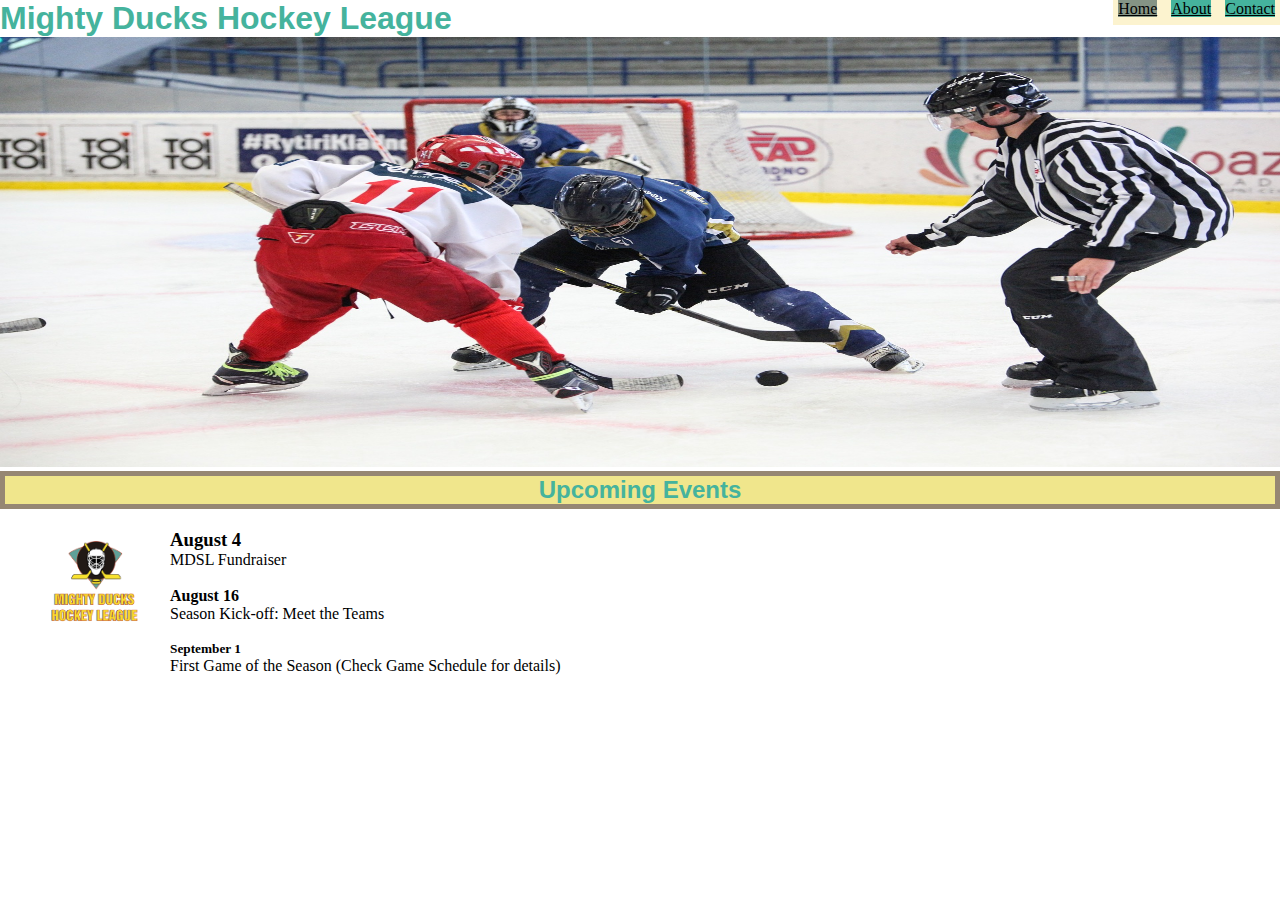
<file: Raiz/index.html>
<!DOCTYPE html>
<html lang="en">
<head>
    <meta charset="UTF-8">
    <meta name="viewport" content="width=device-width, initial-scale=1.0">
    <title>Home</title>
    <link rel="shortcut icon" href="./img/logoMightyducks-01.png" type="image/x-icon">
    <link rel="stylesheet" href="./estilos/mdhl.css">
    <style>
      
    </style>
</head>
<body>
    <nav>
        <a href="#">Home</a>
        <a href="./about.html">About</a>
        <a href="./contacto.html">Contact</a>
    </nav>

    <header>
        <h1>Mighty Ducks Hockey League</h1>

        <div>
          <img src="./img/img1.jpg" alt="Mighty Ducks Hockey League Image">
        </div>
        <section>
            <h2>Upcoming Events</h2>
            <div class="div-event">
                <div id="imDiv">
                    <img src="./img/logoMightyducks-01.png" alt="">
                </div>
                <div>
                    <h3>August 4</h3>
                    <p>MDSL Fundraiser</p>
                    <br>
                    <h4>August 16</h4>
                    <p>Season Kick-off: Meet the Teams</p>
                    <br>
                    <h5>September 1</h5>
                    <p>First Game of the Season (Check Game Schedule for details)</p>
                </div>
            </div>
        </section>
    </header>

    <main>
       
    </main>

    <footer>
        
    </footer>
</body>
</html>
</file>
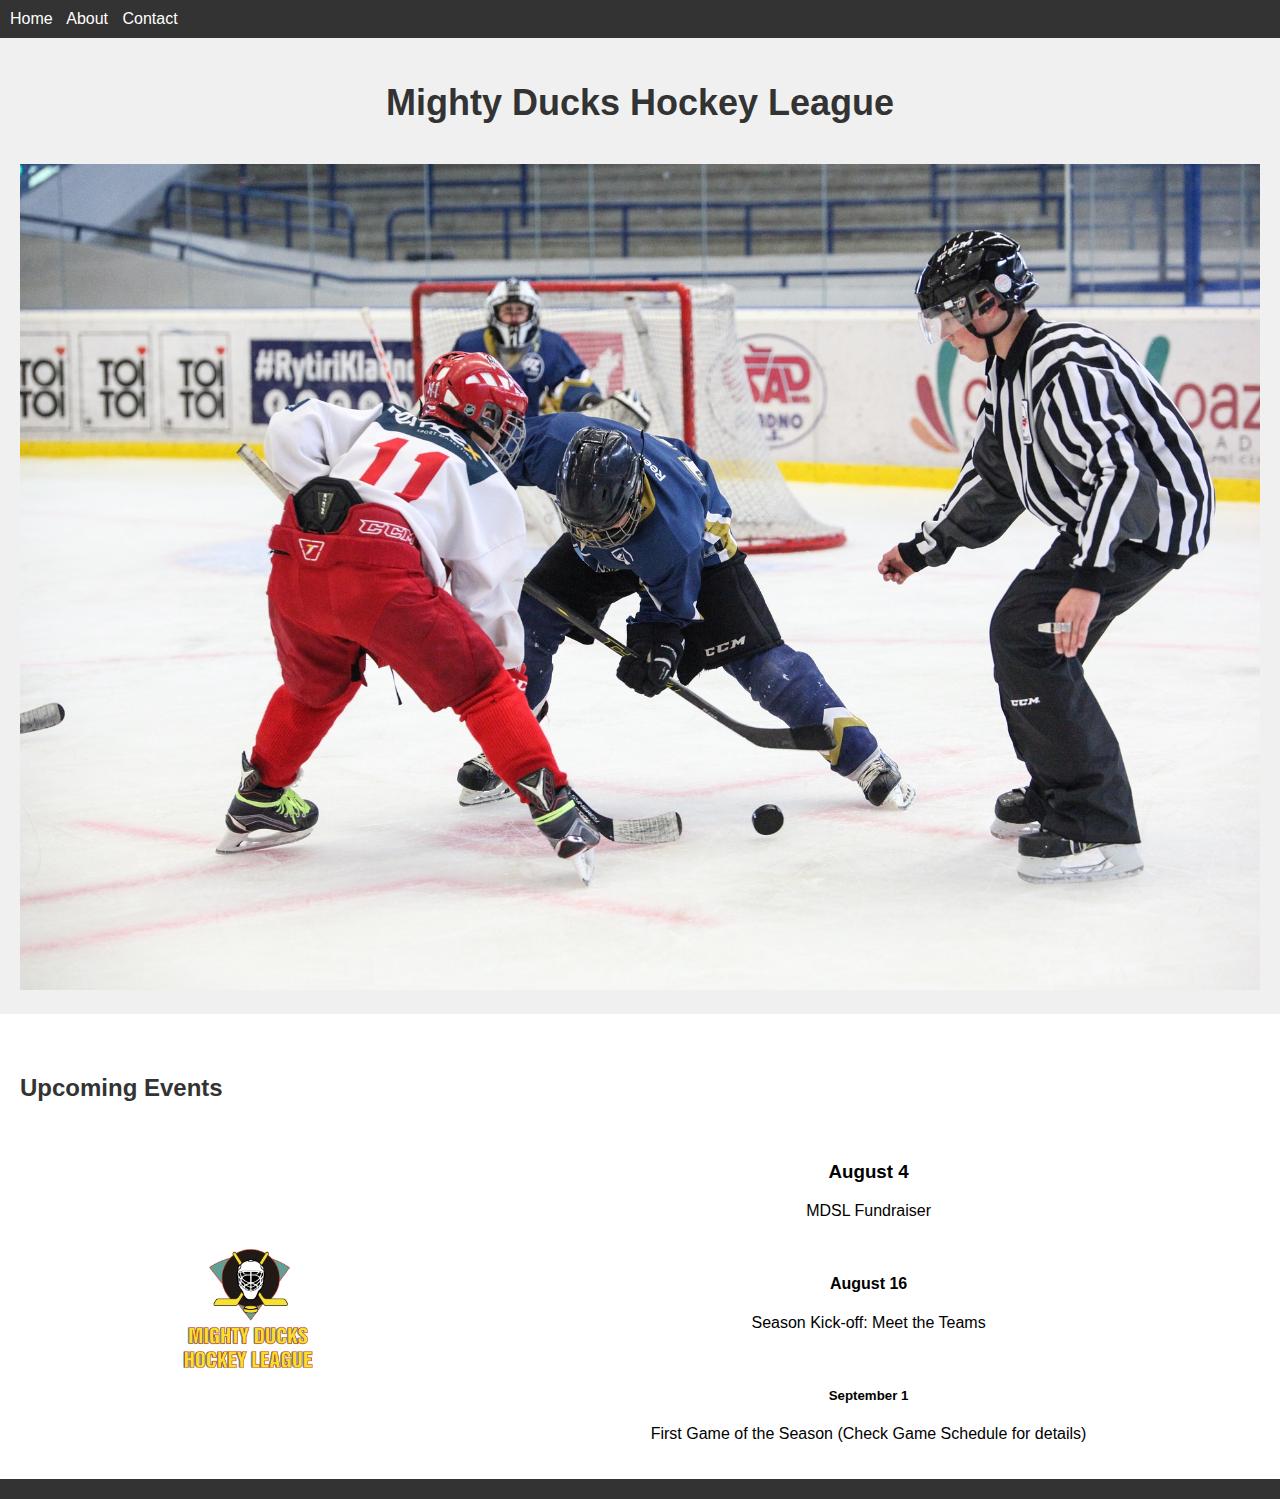
<file: trabajo_personal/index.html>
<!DOCTYPE html>
<html lang="en">
<head>
    <meta charset="UTF-8">
    <meta name="viewport" content="width=device-width, initial-scale=1.0">
    <title>Home</title>
    <link rel="shortcut icon" href="./img/LogoMightyducks-01.png" type="image/x-icon">
    <link rel="stylesheet" href="./estilos/mdhl_2.css">
</head>
<body>
    <nav>
        <a href="#">Home</a>
        <a href="./about.html">About</a>
        <a href="./contacto.html">Contact</a>
    </nav>

    <header>
        <h1>Mighty Ducks Hockey League</h1>
        <div>
            <img src="./img/design1_image1.jpg" alt="Design 1 Image 1">
        </div>
        
    </header>

    <main>
        <section>
            <h2>Upcoming Events</h2>
            <div class="div-event">
                <div id="imDiv">
                    <img src="./img/LogoMightyducks-01.png" alt="Mighty Ducks Logo">
                </div>
                <div>
                    <h3>August 4</h3>
                    <p>MDSL Fundraiser</p>
                    <br>
                    <h4>August 16</h4>
                    <p>Season Kick-off: Meet the Teams</p>
                    <br>
                    <h5>September 1</h5>
                    <p>First Game of the Season (Check Game Schedule for details)</p>
                </div>
            </div>
        </section>
    </main>

    <footer>
    </footer>
</body>
</html>
</file>
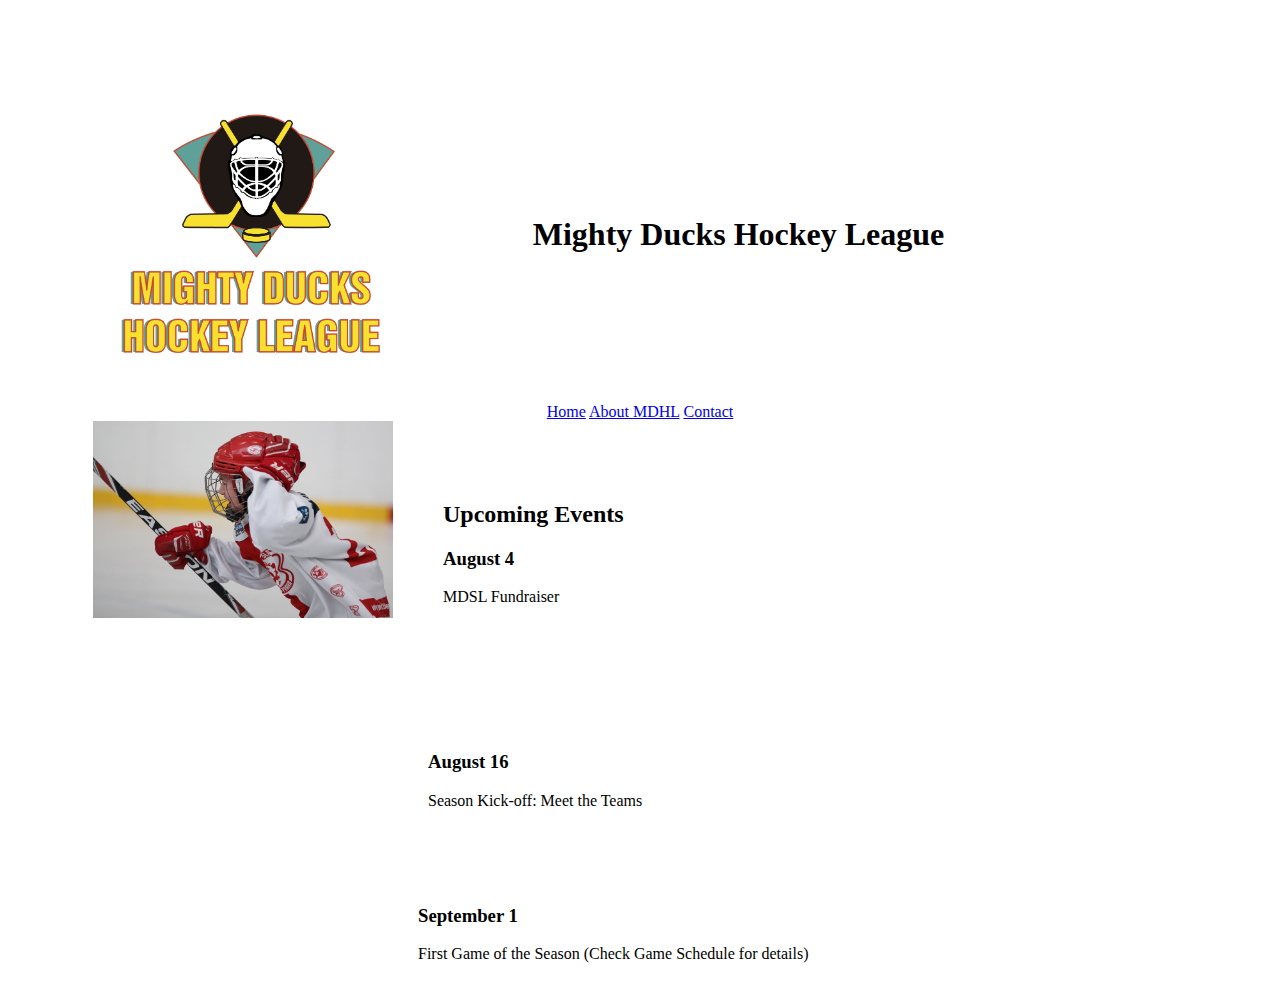
<file: mind_hub/index/index.html>
<!DOCTYPE html>
<html lang="en">
<head>
    <meta charset="UTF-8">
    <meta name="viewport" content="width=device-width, initial-scale=1.0">
    <link rel="shortcut icon" href="../img/LogoMightyducks-01.png" type="image/x-icon">
    <title>Ducks Hockey</title>
    <style>
        .contenedor {
            display: flex;
        }

        .div1 {
            width: 34%;
            margin-left: 85px;
        }

        .div2 {
            margin-top: 14%;
            padding: 10px;
        }

        .contenedor2 {
            display: flex;
            margin-left: 85px;
        }

        .div4 {
            padding: 50px;
            margin-top: 10px;
        }

        .contenedor3 {
            margin-left: 370px;
        }

        .contenedor4 {
            margin-left: 400px;
            padding: 10px;
        }
    </style>
</head>
<body>
    <header>
        <div class="contenedor">
            <div class="div1">
                <div class="div2">
                    <img src="../img/LogoMightyducks-01.png" width="300" alt="">
                </div>
            </div>
            <div class="div2">
                <h1>Mighty Ducks Hockey League</h1>
            </div>
        </div>
    </header>

    <footer>
        <nav style="text-align: center;">
            <a href="#">Home</a>
            <a href="../index/About.html">About MDHL</a>
            <a href="../index/contacto.html">Contact</a>
        </nav>
    </footer>

    <main>
        <div class="contenedor2">
            <div class="div3">
                <img src="../img/hockey1.jpg" width="300" alt="">
            </div>
    
            <div class="div4">
                <h2>Upcoming Events</h2>
                <h3>August 4</h3>
                <p>MDSL Fundraiser</p>
            </div>
        </div>
    
        <div class="contenedor3">
            <div class="div4">
                <h3>August 16</h3>
                <p>Season Kick-off: Meet the Teams</p>
            </div>
        </div>
    
        <div class="contenedor4">
            <div class="div5">
                <h3>September 1</h3>
                <p>First Game of the Season (Check Game Schedule for details)</p>
            </div>
        </div>
    </main>

</body>
</html>
</file>
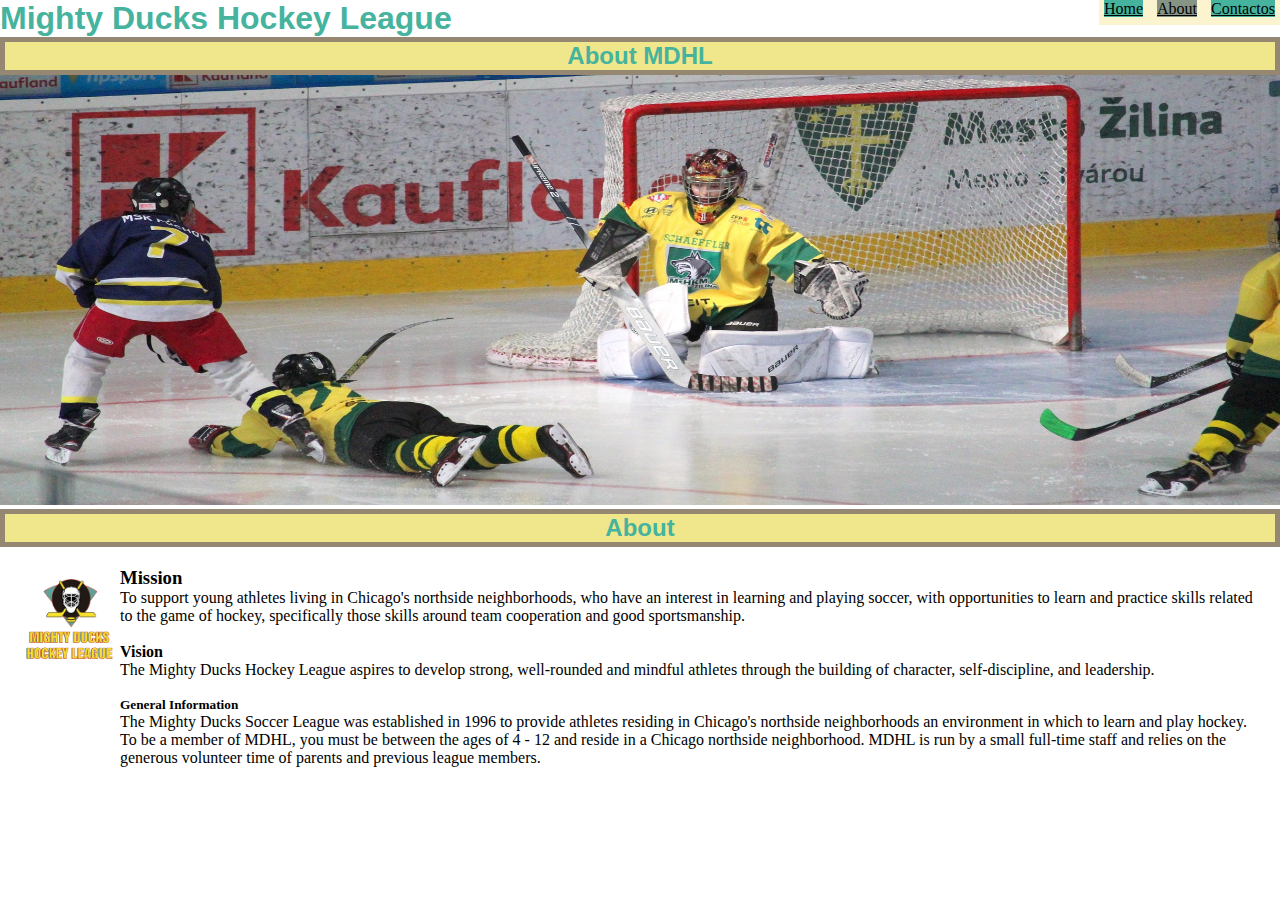
<file: Raiz/about.html>
<!DOCTYPE html>
<html lang="en">
<head>
    <meta charset="UTF-8">
    <meta name="viewport" content="width=device-width, initial-scale=1.0">
    <title>About MDHL</title>
    <link rel="stylesheet" href="./estilos/mdhl.css">
    <link rel="shortcut icon" href="./img/logoMightyducks-01.png" type="image/x-icon">
</head>
<body>
    <nav>
        <a href="./index.html">Home</a>
        <a href="#">About</a>
        <a href="./contacto.html">Contactos</a>
    </nav>

    <header>
        <h1>Mighty Ducks Hockey League</h1>
    </header>

    <section>
        <h2>About MDHL</h2> 
        <div>
            <img src="./img/img2.jpg" alt="imagendos">
        </div>
    </section>

    <h2>About</h2>

    <main>
        <section>
            <div class="div-event">
                <div id="imDiv">
                    <img src="./img/logoMightyducks-01.png" alt="">
                </div>
                <div>
                    <h3>Mission</h3>
                    <p>To support young athletes living in Chicago's northside neighborhoods, who have an interest in learning and playing soccer, with opportunities to learn and practice skills related to the game of hockey, specifically those skills around team cooperation and good sportsmanship.</p>
                    <br>
                    <h4>Vision</h4>
                    <p>The Mighty Ducks Hockey League aspires to develop strong, well-rounded and mindful athletes through the building of character, self-discipline, and leadership.</p>
                    <br>
                    <h5>General Information</h5>
                    <p>The Mighty Ducks Soccer League was established in 1996 to provide athletes residing in Chicago's northside neighborhoods an environment in which to learn and play hockey. To be a member of MDHL, you must be between the ages of 4 - 12 and reside in a Chicago northside neighborhood. MDHL is run by a small full-time staff and relies on the generous volunteer time of parents and previous league members.</p>
                </div>
            </div>
        </section>
    </main>

    <footer>
    </footer>
</body>
</html>
</file>
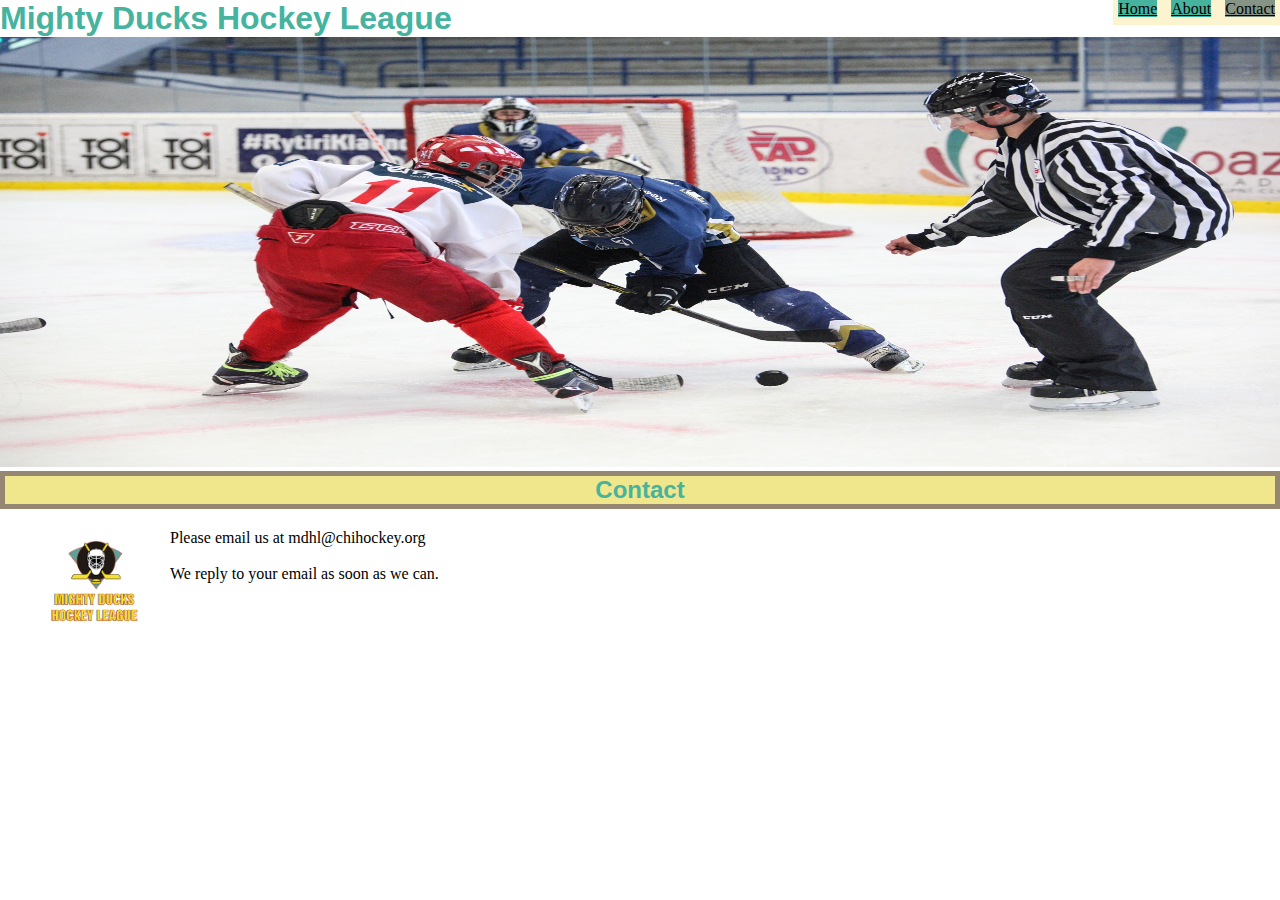
<file: Raiz/contacto.html>
<!DOCTYPE html>
<html lang="en">
<head>
    <meta charset="UTF-8">
    <meta name="viewport" content="width=device-width, initial-scale=1.0">
    <title>Contact</title>
    <link rel="shortcut icon" href="./img/logoMightyducks-01.png" type="image/x-icon">
    <link rel="stylesheet" href="./estilos/mdhl.css">
    <style>
      
    </style>
</head>
<body>
    <nav>
        <a href="./index.html">Home</a>
        <a href="./about.html">About</a>
        <a href="#">Contact</a>
    </nav>

    <header>
        <h1>Mighty Ducks Hockey League</h1>
        <div>
            <img src="./img/img1.jpg" alt="">
        </div>
    </header>

    <section>
        <h2>Contact</h2>
        <div class="div-event">
            <div id="imDiv">
                <img src="./img/logoMightyducks-01.png" alt="">
            </div>
            <div>
                <p>Please email us at mdhl@chihockey.org</p>
                <br>
                <p>We reply to your email as soon as we can.</p>
                <br>
            </div>
        </div>
    </section>

    <footer>
        
    </footer>
</body>
</html>
</file>
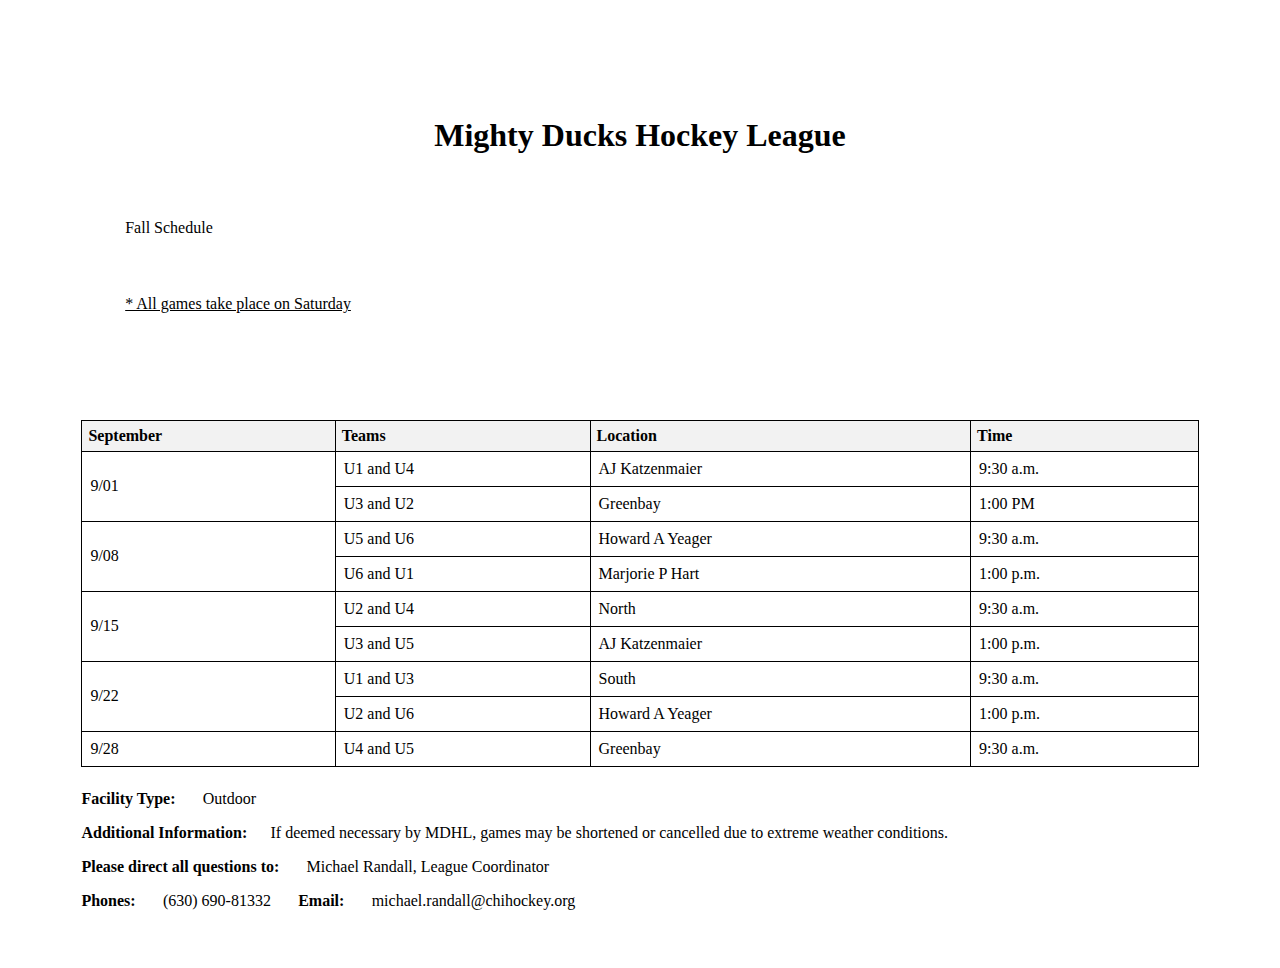
<file: sprint3/game_info.html>
<!DOCTYPE html>
<html lang="en">
  <head>
    <meta charset="UTF-8">
    <meta name="viewport" content="width=device-width, initial-scale=1.0">
    <title>Information Game</title>
    <link rel="stylesheet" href="styles.css">
    <link rel="shortcut icon" href="../Raiz/img/LogoMightyDucks-01.png" type="image/x-icon">
  </head>
  <body>
    <header>
      <nav>
        <h1>Mighty Ducks Hockey League</h1>
        <p>Fall Schedule</p>
        <p class="p2">* All games take place on Saturday</p>
      </nav>
    </header>

    <main>
        <table class="custom-table">
            <tr>
              <th>September</th>
              <th>Teams</th>
              <th>Location</th>
              <th>Time</th>
            </tr>
            <tr>
              <td rowspan="2">9/01</td>
              <td>U1 and U4</td>
              <td>AJ Katzenmaier</td>
              <td>9:30 a.m.</td>
            </tr>
            <tr>
              <td>U3 and U2</td>
              <td>Greenbay</td>
              <td>1:00 PM</td>
            </tr>
            <tr>
              <td rowspan="2">9/08</td>
              <td>U5 and U6</td>
              <td>Howard A Yeager</td>
              <td>9:30 a.m.</td>
            </tr>
            <tr>
              <td>U6 and U1</td>
              <td>Marjorie P Hart</td>
              <td>1:00 p.m.</td>
            </tr>
            <tr>
              <td rowspan="2">9/15</td>
              <td>U2 and U4</td>
              <td>North</td>
              <td>9:30 a.m.</td>
            </tr>
            <tr>
              <td>U3 and U5</td>
              <td>AJ Katzenmaier</td>
              <td>1:00 p.m.</td>
            </tr>
            <tr>
              <td rowspan="2">9/22</td>
              <td>U1 and U3</td>
              <td>South</td>
              <td>9:30 a.m.</td>
            </tr>
            <tr>
              <td>U2 and U6</td>
              <td>Howard A Yeager</td>
              <td>1:00 p.m.</td>
            </tr>
            
            <tr>
              <td>9/28</td>
              <td>U4 and U5</td>
              <td>Greenbay</td>
              <td>9:30 a.m.</td>
            </tr>
          </table>
    </main>

    <footer>
        <p>
            <strong>Facility Type:</strong> Outdoor
        </p>

        <p>
            <strong>Additional Information:</strong>If deemed necessary by MDHL, games may be shortened or cancelled due to extreme weather conditions.
        </p>

        <p>
            <strong>Please direct all questions to:</strong> Michael Randall, League Coordinator
        </p>

        <div class="data-contact">
            <strong>Phones:</strong> (630) 690-81332
            <strong>Email:</strong> michael.randall@chihockey.org
        </div>
    </footer>
  </body>
</html>
</file>
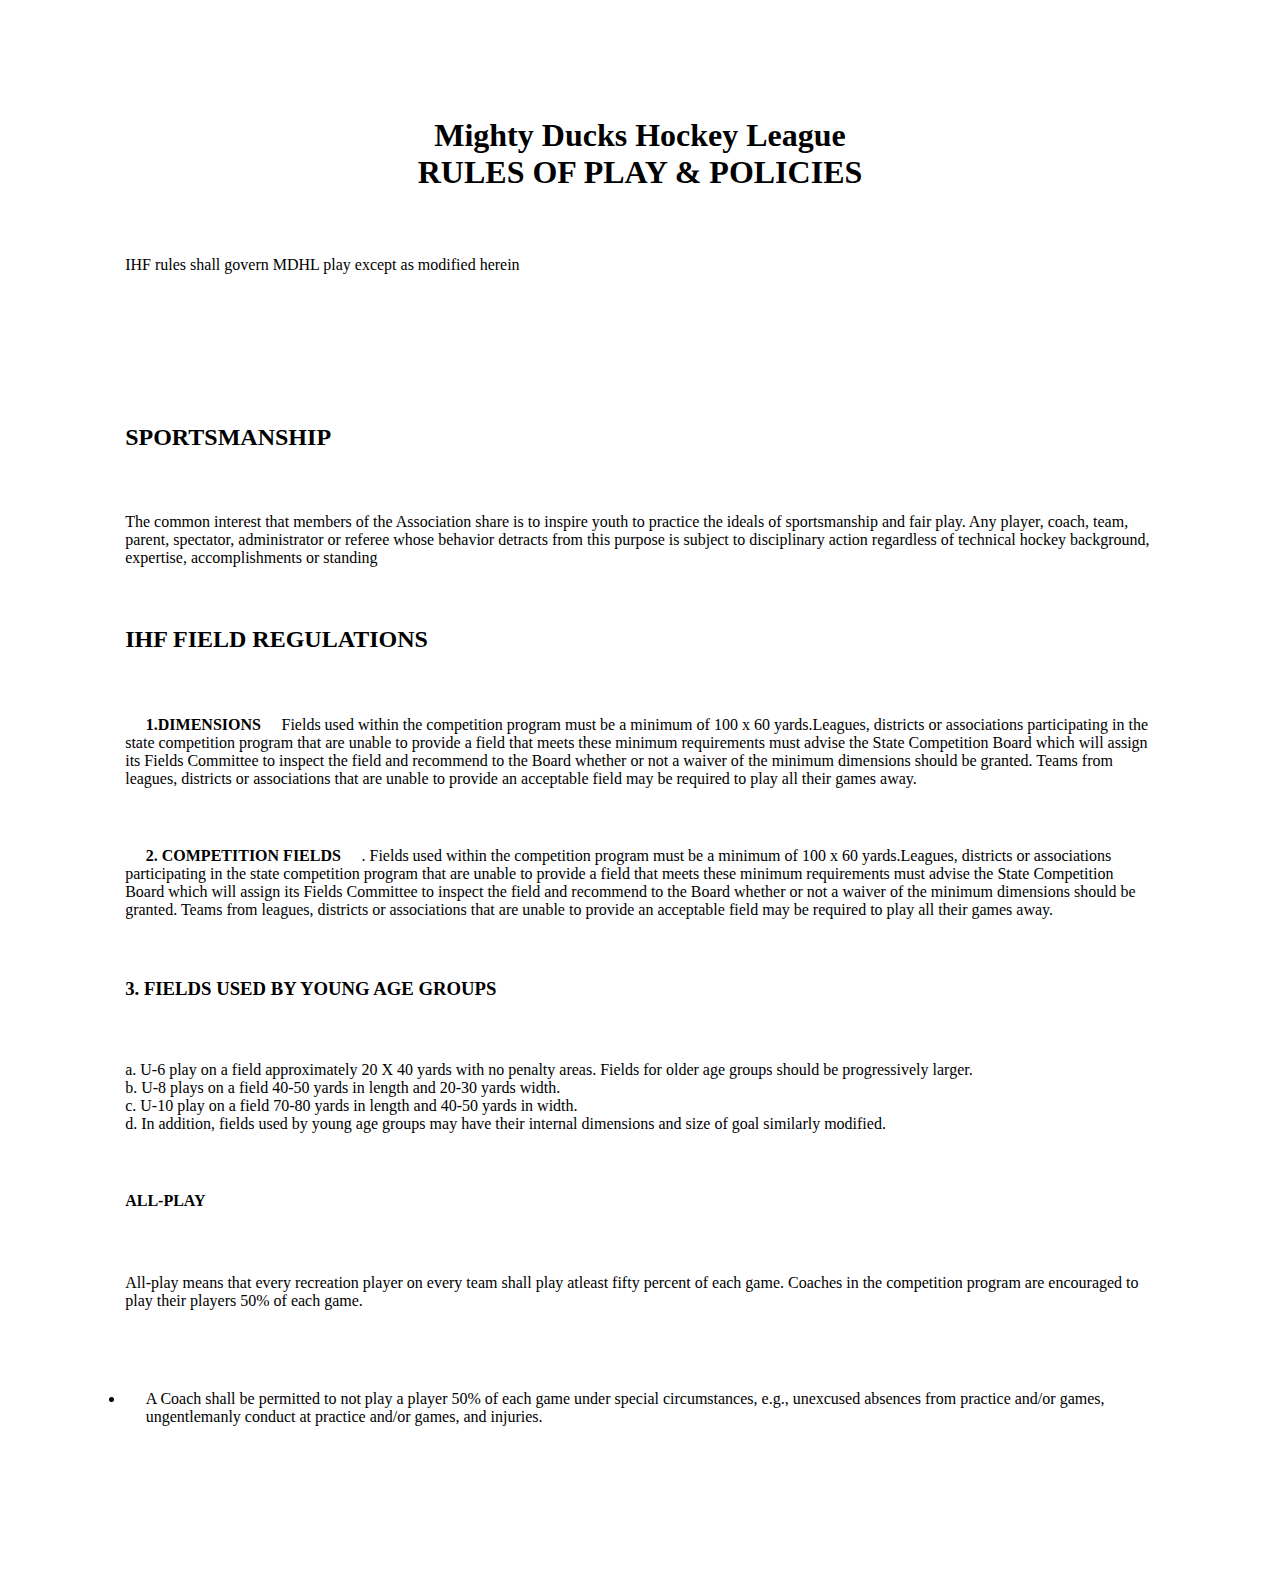
<file: sprint3/relgas.html>
<!DOCTYPE html>
<html lang="en">
<head>
<meta charset="UTF-8">
<meta name="viewport" content="width=device-width, initial-scale=1.0">
<title>Reglas</title>
<link rel="stylesheet" href="styles.css">
<link rel="shortcut icon" href="../Raiz/img/Logo%20Mighty%20ducks-01.png" type="image/x-icon">
</head>
<body>
<header>
  <section class="main-title">
    <h1>
      Mighty Ducks Hockey League <br>
      RULES OF PLAY & POLICIES
    </h1>
    <p>IHF rules shall govern MDHL play except as modified herein</p>
  </section>
</header>
<main>
  <nav>
    <h2>SPORTSMANSHIP</h2>
    <p>
      The common interest that members of the Association share is to
      inspire 
      youth to practice the ideals of sportsmanship and fair play. Any
      player, coach, 
      team, parent, spectator, administrator or referee whose behavior
      detracts from 
      this purpose is subject to disciplinary action regardless of technical
      hockey 
      background, expertise, accomplishments or standing
    </p>

    <h2>IHF FIELD REGULATIONS</h2>

    <p>
      <strong>1.DIMENSIONS</strong>Fields used within the competition
      program must be a minimum of 100 x 60 yards.Leagues, districts or
      associations participating in the state competition program that are
      unable to provide a field that meets these minimum requirements must
      advise the State Competition Board which will assign its Fields
      Committee to inspect the field and recommend to the Board whether or
      not a waiver of the minimum dimensions should be granted. Teams from
      leagues, districts or associations that are unable to provide an
      acceptable field may be required to play all their games away.
    </p>

    <p>
      <strong>2. COMPETITION FIELDS</strong>. Fields used within the
      competition program must be a minimum of 100 x 60 yards.Leagues,
      districts or associations participating in the state competition
      program that are unable to provide a field that meets these minimum
      requirements must advise the State Competition Board which will assign
      its Fields Committee to inspect the field and recommend to the Board
      whether or not a waiver of the minimum dimensions should be granted.
      Teams from leagues, districts or associations that are unable to
      provide an acceptable field may be required to play all their games
      away.
    </p>

    <h3>3. FIELDS USED BY YOUNG AGE GROUPS</h3>
    <p>
      a. U-6 play on a field approximately 20 X 40 yards with no penalty
      areas. Fields for older age groups should be progressively larger.
      <br>
      b. U-8 plays on a field 40-50 yards in length and 20-30 yards width.
      <br>
      c. U-10 play on a field 70-80 yards in length and 40-50 yards in
      width. <br>
      d. In addition, fields used by young age groups may have their
      internal dimensions and size of goal similarly modified.
    </p>

    <h4>ALL-PLAY</h4>
    <p>All-play means that every recreation player on every team shall play atleast
        fifty percent of each game. Coaches in the competition program are encouraged
        to play their players 50% of each game.</p>

        <ul>
            <li>A Coach shall be permitted to not play a player 50% of each game
                under special circumstances, e.g., unexcused absences from practice
                and/or games, ungentlemanly conduct at practice and/or games, and
                injuries.</li>
        </ul>
  </nav>
</main>
<footer></footer>
</body>
</html>
</file>
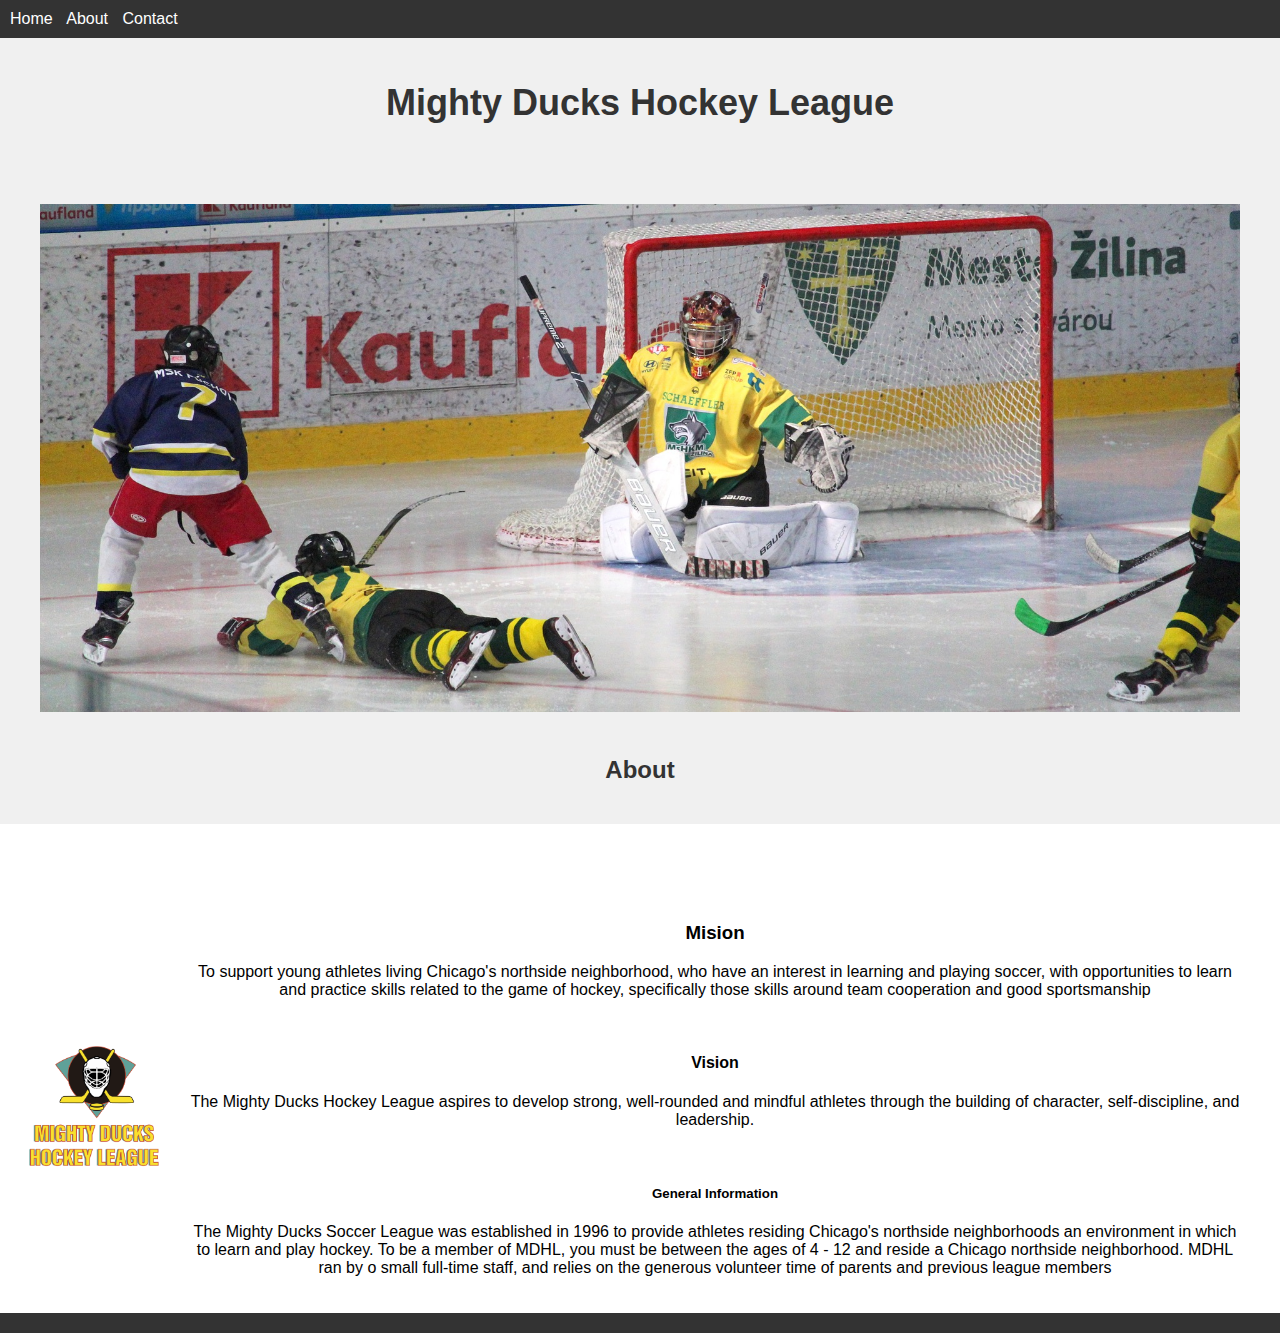
<file: trabajo_personal/about.html>
<!DOCTYPE html>
<html lang="en">
<head>
    <meta charset="UTF-8">
    <meta name="viewport" content="width=device-width, initial-scale=1.0">
    <title>About MDHL</title>
    <link rel="shortcut icon" href="./img/LogoMightyducks-01.png" type="image/x-icon">
    <link rel="stylesheet" href="./estilos/mdhl_2.css">
</head>
<body>

<nav>
    <a href="./index.html">Home</a>
    <a href="#">About</a>
    <a href="./contacto.html">Contact</a>
</nav>

<header>
    <h1>Mighty Ducks Hockey League</h1>

    <section>
        <div>
            <img src="./img/design1_image2.jpg" alt="imagendos">
        </div>
    </section>

    <h2>About</h2>
</header>

<main>
    <section>
        <div class="div-event">
            <div id="imDiv">
                <img src="./img/LogoMightyducks-01.png" alt="">
            </div>
            <div>
                <h3>Mision</h3>
                <p>To support young athletes living Chicago's northside neighborhood, who have an interest in learning and playing soccer, with opportunities to learn and practice skills related to the game of hockey, specifically those skills around team cooperation and good sportsmanship</p>
                <br>
                <h4>Vision</h4>
                <p>The Mighty Ducks Hockey League aspires to develop strong, well-rounded and mindful athletes through the building of character, self-discipline, and leadership.</p>
                <br>
                <h5>General Information</h5>
                <p>The Mighty Ducks Soccer League was established in 1996 to provide athletes residing Chicago's northside neighborhoods an environment in which to learn and play hockey. To be a member of MDHL, you must be between the ages of 4 - 12 and reside a Chicago northside neighborhood. MDHL ran by o small full-time staff, and relies on the generous volunteer time of parents and previous league members</p>
            </div>
        </div>
    </section>
</main>

<footer>
</footer>

</body>
</html>
</file>
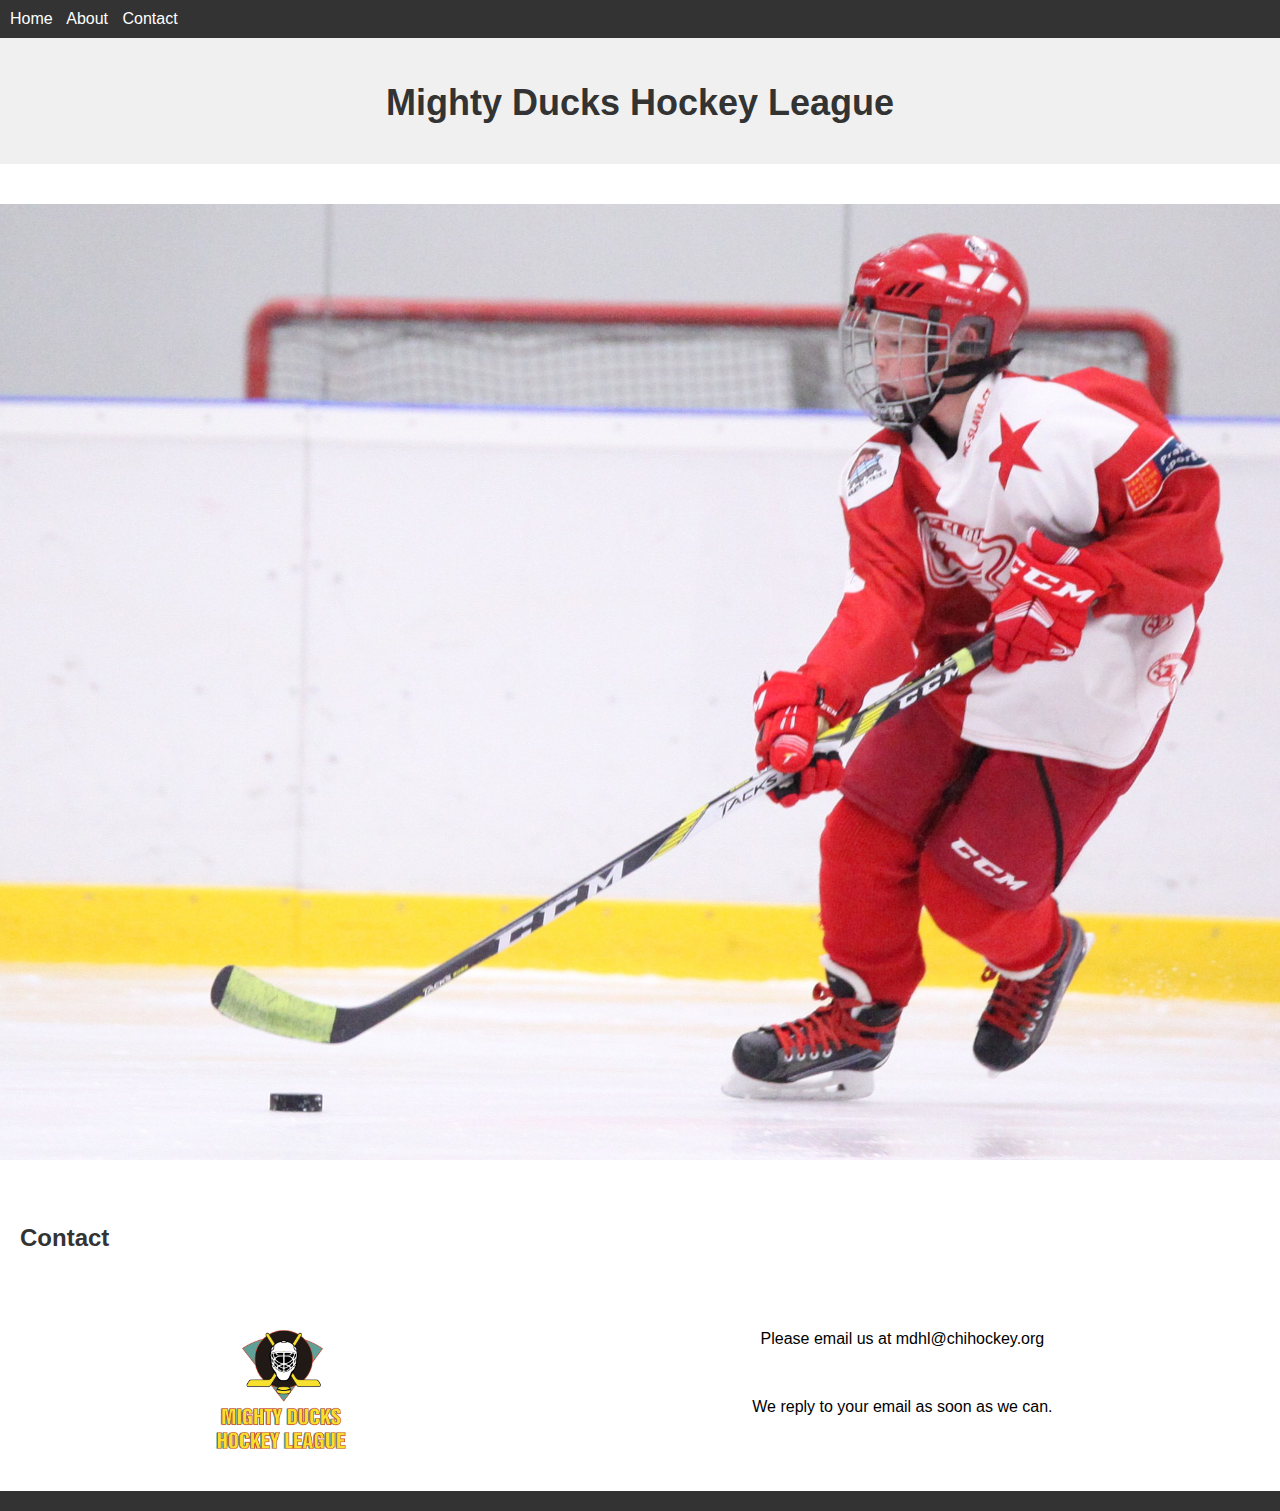
<file: trabajo_personal/contacto.html>
<!DOCTYPE html>
<html lang="en">
<head>
    <meta charset="UTF-8">
    <meta name="viewport" content="width=device-width, initial-scale=1.0">
    <title>Contact</title>
    <link rel="shortcut icon" href="./img/LogoMightyducks-01.png" type="image/x-icon">
    <link rel="stylesheet" href="./estilos/mdhl_2.css">
    <style>
      
    </style>
</head>
<body>
    <nav>
        <a href="./index.html">Home</a>
        <a href="./about.html">About</a>
        <a href="#">Contact</a>
    </nav>

    <header>
        <h1>Mighty Ducks Hockey League</h1>
    </header>

    <div>
        <img src="./img/hockey2.jpg" alt="">
    </div>

    <section>
        <h2>Contact</h2>
        <div class="div-event">
            <div id="imDiv">
                <img src="./img/LogoMightyducks-01.png" alt="">
            </div>
            <div>
                <p>Please email us at mdhl@chihockey.org</p>
                <br>
                <p>We reply to your email as soon as we can.</p>
                <br>
            </div>
        </div>
    </section>

    <footer>
        
    </footer>
</body>
</html>
</file>
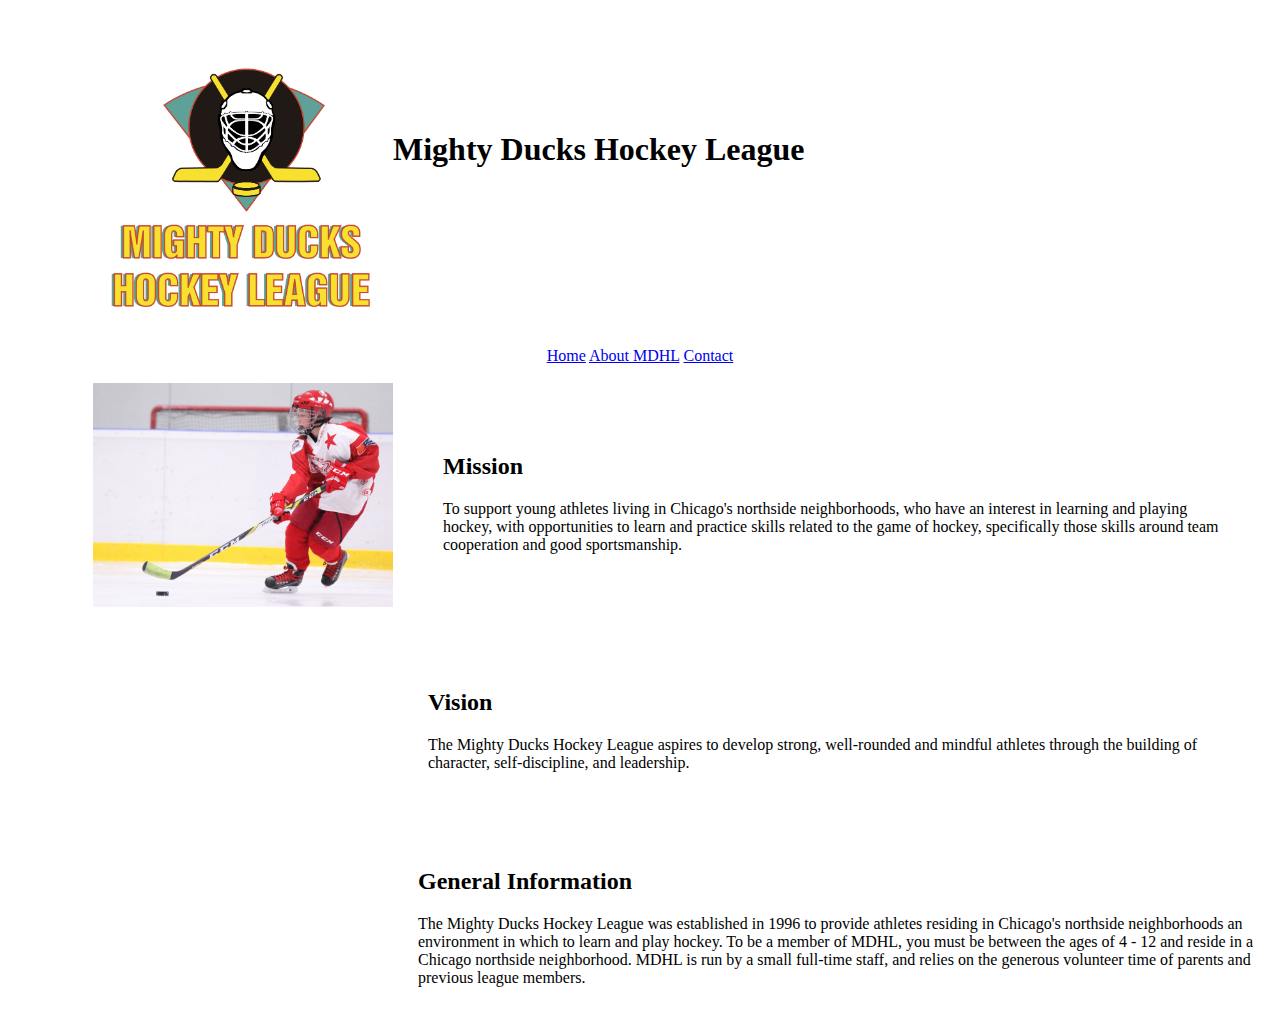
<file: mind_hub/index/About.html>
<!DOCTYPE html>
<html lang="en">
<head>
    <meta name="viewport" content="width=device-width, initial-scale=1.0">
    <link rel="shortcut icon" href="../img/LogoMightyducks-01.png" type="image/x-icon">
    <title>About</title>
    <style>
        .contenedor {
            display: flex;
        }
        .div1 {
            margin-left: 85px;
        }
        .div2 {
            text-align: center;
            margin-top: 8%;
        }
        .contenedor2 {
            display: flex;
            margin-left: 85px;
        }
        .div4 {
            padding: 50px;
        }
        .contenedor3 {
            margin-left: 370px;
        }
        .contenedor4 {
            margin-left: 400px;
            padding: 10px;
        }
    </style>
</head>
<body>
    <header>
        <div class="contenedor">
            <div class="div1">
                <div class="div2">
                    <img src="../img/LogoMightyducks-01.png" width="300" alt="">
                </div>
            </div>
            <div class="div2">
                <h1>Mighty Ducks Hockey League</h1>
            </div>
        </div>
    </header>


<footer>
    <nav style="text-align: center;">
        <a href="../index/index.html">Home</a>
        <a href="#">About MDHL</a>
        <a href="../index/contacto.html">Contact</a>
    </nav>
</footer>

<br>

<main>
    <div class="contenedor2">
        <div class="div3">
            <img src="../img/hockey2.jpg" width="300" alt="">
        </div>
        <div class="div4">
            <h2>Mission</h2>
            <p>
                To support young athletes living in Chicago's northside neighborhoods, who have an interest in learning and playing hockey, with opportunities to learn and practice skills related to the game of hockey, specifically those skills around team cooperation and good sportsmanship.
            </p>
        </div>
    </div>
    
    <div class="contenedor3">
        <div class="div4">
            <h2>Vision</h2>
            <p>
                The Mighty Ducks Hockey League aspires to develop strong, well-rounded and mindful athletes through the building of character, self-discipline, and leadership.
            </p>
        </div>
    </div>
    
    <div class="contenedor4">
        <div class="div5">
            <h2>General Information</h2>
            <p>
                The Mighty Ducks Hockey League was established in 1996 to provide athletes residing in Chicago's northside neighborhoods an environment in which to learn and play hockey. To be a member of MDHL, you must be between the ages of 4 - 12 and reside in a Chicago northside neighborhood. MDHL is run by a small full-time staff, and relies on the generous volunteer time of parents and previous league members.
            </p>
        </div>
    </div>

</main>

</body>
</html>
</file>
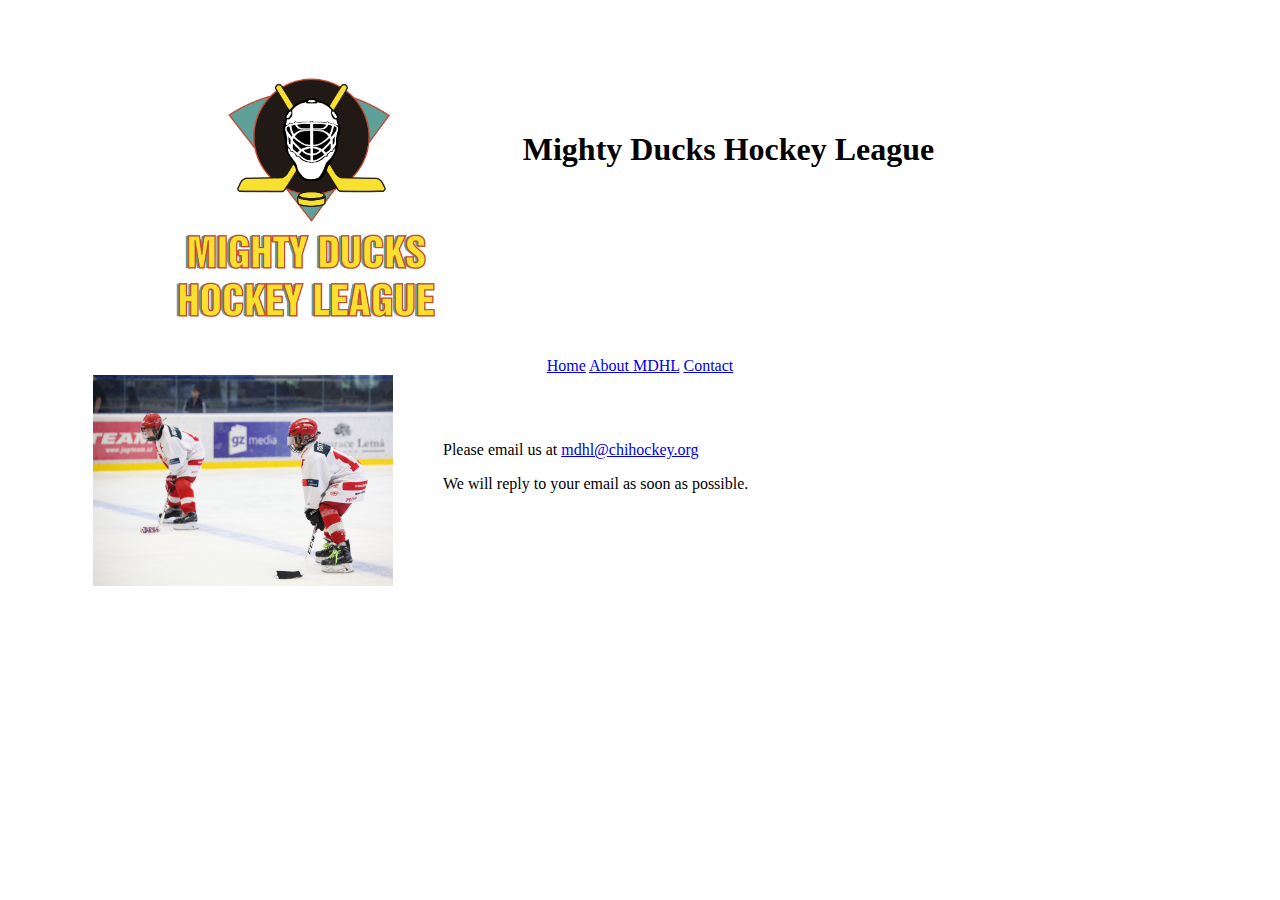
<file: mind_hub/index/contacto.html>
<!DOCTYPE html>
<html lang="en">
<head>
    <meta charset="UTF-8">
    <meta name="viewport" content="width=device-width, initial-scale=1.0">
    <link rel="shortcut icon" href="../img/LogoMightyducks-01.png" type="image/x-icon">
    <title>Contacto</title>
    <style>
        .contenedor {
            display: flex;
        }

        .div1 {
            width: 34%;
            margin-left: 85px;
        }

        .div2 {
            text-align: center;
            margin-top: 8%;
        }

        .contenedor2 {
            display: flex;
            margin-left: 85px;
        }

        .div4 {
            padding: 50px;
        }

        .contenedor3 {
            margin-left: 370px;
        }

        .contenedor4 {
            margin-left: 400px;
            padding: 10px;
        }
    </style>
</head>
<body>
    <header>
        <div class="contenedor">
            <div class="div1">
                <div class="div2">
                    <img src="../img/LogoMightyducks-01.png" width="300" alt="">
                </div>
            </div>
            <div class="div2">
                <h1>Mighty Ducks Hockey League</h1>
            </div>
        </div>
    </header>
   
    <footer>
        <nav style="text-align: center;">
            <a href="./index.html">Home</a>
            <a href="./About.html">About MDHL</a>
            <a href="#">Contact</a>
        </nav>
    </footer>

    <main>
        <div class="contenedor2">
            <div class="div3">
                <img src="../img/hockey3.jpg" width="300" alt="">
            </div>
            <div class="div4">
                <p>Please email us at <a href="mailto:mdhl@chihockey.org">mdhl@chihockey.org</a></p>
                <p>We will reply to your email as soon as possible.</p>
            </div>
        </div>
    </main>
    
</body>
</html>
</file>
<file: Raiz/estilos/mdhl.css>
h1{
    font-family: sans-serif;
    color:#45B39D;
    
}



h2{
    
    font-family: sans-serif;
    color:#45B39D;
    border: rgb(150, 135, 115) 5px solid;
    background-color: khaki;
    text-align: center;
}


nav{
    background-color: #FCF3CF;
    min-height: 25px;
    text-align: end;
    float: inline-end;
}


a{
    background-color: #45B39D;
    color: black;
    padding: 5x;
    margin: 5px;
    
}

a[href="#"]{
    background-color: darkseagreen;
    color: black;
}

a[href="#"]{
    background-color: rgb(133, 148, 133);
}

section article{
    display: inline-block;
    width:70%;
    float: right;
    padding: 4rem;
    vertical-align: top;
}

#imDiv{
    width: 150px;
    height: auto;
    text-align: center;
    
}

div img{
    width: 100%;
    height: 430px;
}

.div-event{
    margin: 20px;
    display: flex;
}

#imDiv img{
    width: 100px;
    height: auto;
}

*{
    margin: 0;
}
</file>
<file: trabajo_personal/estilos/mdhl_2.css>
/* estilos/mdhl.css */

/* Estilos para el cuerpo de la página */
body {
    font-family: Arial, sans-serif;
    margin: 0;
    padding: 0;
}

/* Estilos para la barra de navegación */
nav {
    background-color: #333;
    color: #fff;
    padding: 10px;
}

nav a {
    color: #fff;
    text-decoration: none;
    margin-right: 20px;
}

/* Estilos para el encabezado */
header {
    background-color: #f0f0f0;
    padding: 20px;
}

header h1 {
    font-size: 36px;
    margin-bottom: 20px;
}

/* Estilos para la sección de eventos próximos */
section {
    margin-top: 20px;
}

section h2 {
    font-size: 24px;
    margin-bottom: 10px;
}

.div-event {
    display: flex;
    align-items: center;
    margin-top: 20px;
}

.div-event div {
    margin-right: 20px;
}

.div-event img {
    max-width: 100px;
    height: auto;
}

/* Estilos para el pie de página */
footer {
    background-color: #333;
    color: #fff;
    padding: 10px;
    text-align: center;
}

/* Estilos generales */
body {
    font-family: Arial, sans-serif;
    margin: 0;
    padding: 0;
}

nav {
    background-color: #333;
    color: #fff;
    padding: 10px;
}

nav a {
    color: #fff;
    text-decoration: none;
    margin-right: 10px;
}

header {
    background-color: #f0f0f0;
    padding: 20px;
    text-align: center;
}

div {
    text-align: center;
    margin-top: 20px;
}

section {
    padding: 20px;
}

/* Estilos específicos */
h1 {
    color: #333;
}

h2 {
    color: #333;
    margin-top: 20px;
}

img {
    max-width: 100%;
    height: auto;
    margin-top: 20px;
}

.div-event {
    display: flex;
    justify-content: space-around;
    margin-top: 20px;
}

#imDiv img {
    max-width: 150px;
    height: auto;
}
</file>
<file: sprint3/styles.css>
*{
    margin-top: 0%;
    padding: 2%;
    box-sizing: border-box;
}
h1{
    text-align: center;
}
/* Estilo para la tabla */
.custom-table {
    width: 100%;
    border-collapse: collapse;
}

.p2 {
    text-decoration: underline;
}

.data-contact{
    padding: 0px;
}

/* Estilo para las celdas de encabezado */
.custom-table th {
    background-color: #f2f2f2;
    border: 1px solid black;
    padding: 6px;
    text-align: left;
}

/* Estilo para las celdas de datos */
.custom-table td {
    border: 1px solid black;
    padding: 8px;
    text-align: left;
}

footer{
    padding: 0px;
}

footer p {
    padding: 0px;
}
</file>
